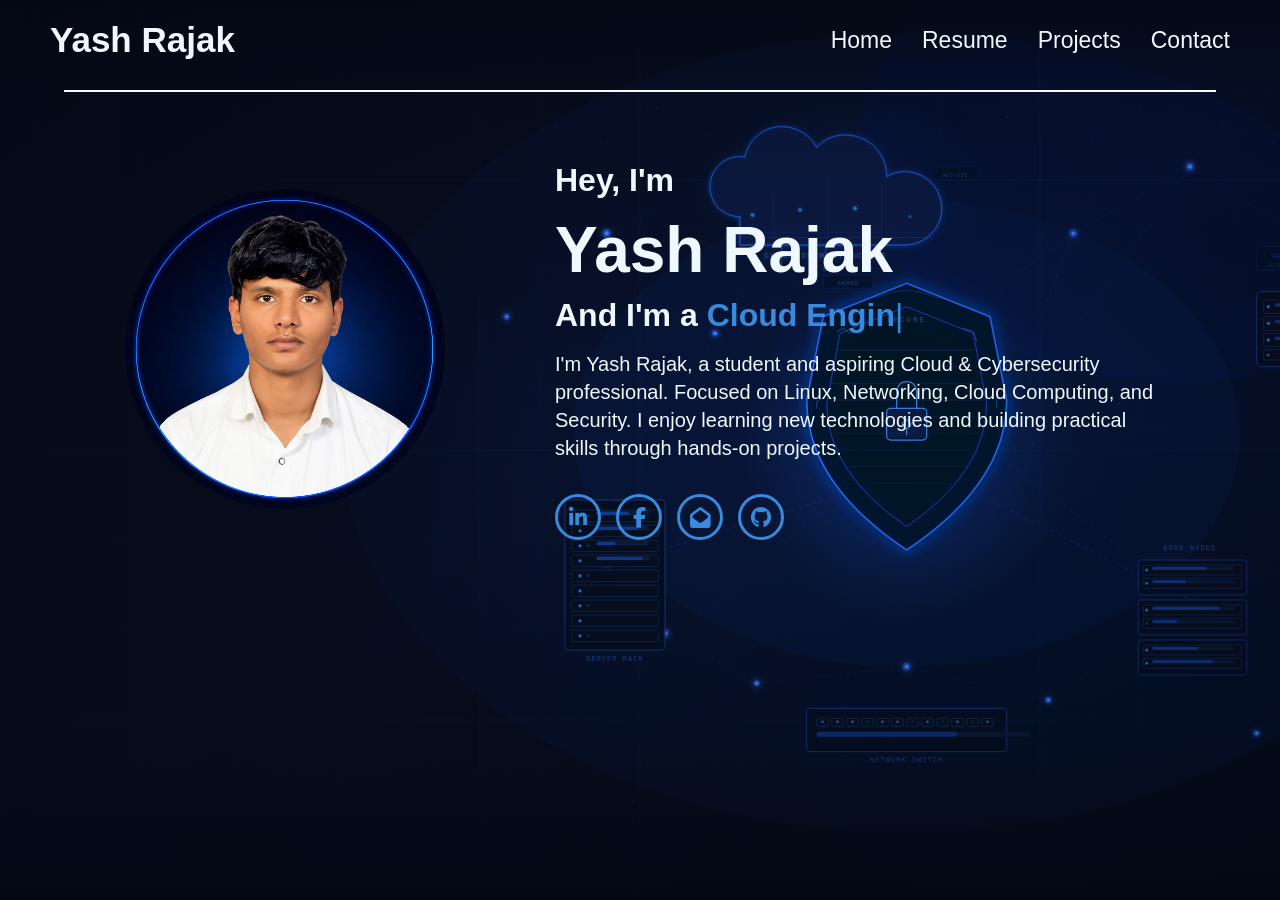
<file: index.html>
<!DOCTYPE html>
<html lang="en">
  <head>
    <meta charset="UTF-8" />
    <meta name="viewport" content="width=device-width, initial-scale=1.0" />
    <title>MyPortfolio</title>
    <link rel="stylesheet" href="style.css" />
    <link
      rel="stylesheet"
      href="https://cdnjs.cloudflare.com/ajax/libs/font-awesome/6.5.0/css/all.min.css"
    />
  </head>
  <body>
    <nav>
      <h1 id="name">Yash Rajak</h1>
      <div class="navs">
        <a href="index.html">Home</a>
        <a href="resume.html">Resume</a>
        <a href="project.html">Projects</a>
        <a href="contact.html">Contact</a>
      </div>
    </nav>

    <hr id="hr-line" />

    <section class="hm">
      <div class="home-img">
        <img src="profilepic.png" id="profile-pic" alt="Profile Picture" />
      </div>
      <div class="hm-c">
        <h3>Hey, I'm</h3>
        <h1>Yash Rajak</h1>
        <h3>And I'm a <span class="typewriter" id="typewriter"></span><span class="cursor">|</span></h3>
        <p>
          I'm Yash Rajak, a student and aspiring Cloud &amp; Cybersecurity
          professional. Focused on Linux, Networking, Cloud Computing, and
          Security. I enjoy learning new technologies and building practical
          skills through hands-on projects.
        </p>
        <div class="slm">
          <a href="#"><i class="fa-brands fa-linkedin-in"></i></a>
          <a href="#"><i class="fa-brands fa-facebook-f"></i></a>
          <a href="mailto:rajakyash19@gmail.com"><i class="fa-solid fa-envelope-open"></i></a>
          <a href="https://github.com/unknownunk758-hash"><i class="fa-brands fa-github"></i></a>
        </div>
      </div>
    </section>
<script>
      const words = ["Cloud Engineer", "Cyber Security Enthusiast", "AI Enthusiast", "DevOps Learner"];
      let wordIndex = 0;
      let charIndex = 0;
      let isDeleting = false;
      const el = document.getElementById("typewriter");

      function type() {
        const currentWord = words[wordIndex];

        if (isDeleting) {
          el.textContent = currentWord.substring(0, charIndex - 1);
          charIndex--;
        } else {
          el.textContent = currentWord.substring(0, charIndex + 1);
          charIndex++;
        }

        let speed = isDeleting ? 60 : 100;

        if (!isDeleting && charIndex === currentWord.length) {
          // Pause at end of word
          speed = 1500;
          isDeleting = true;
        } else if (isDeleting && charIndex === 0) {
          isDeleting = false;
          wordIndex = (wordIndex + 1) % words.length;
          speed = 300;
        }

        setTimeout(type, speed);
      }

      type();
    </script>
  </body>
</html>
</file>
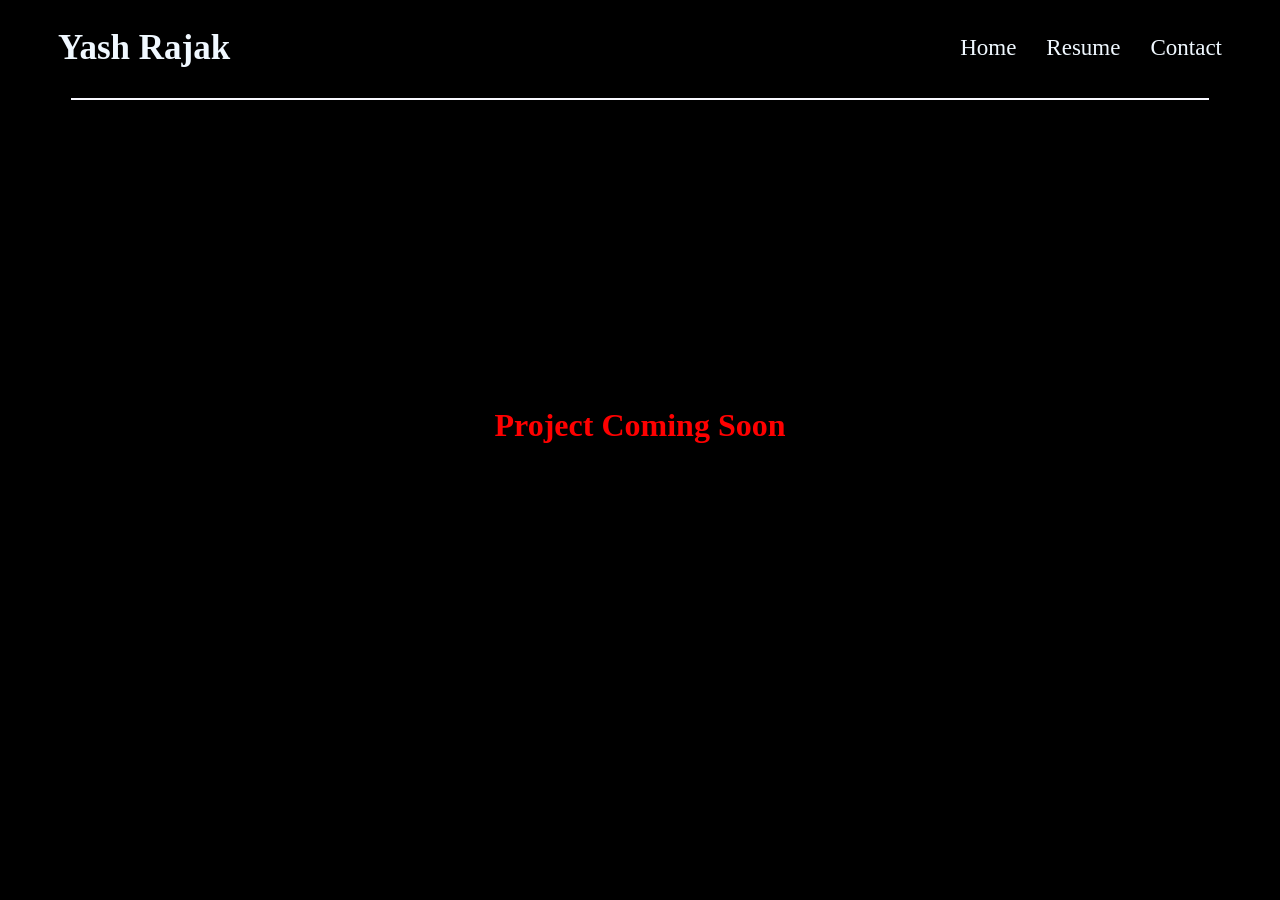
<file: project.html>
<!DOCTYPE html>
<html lang="en">
    <head>
        <meta charset="UTF-8" />
        <title>resume</title>
       <style>
body{
    background-color: black;
    color: white;
    
}
.dots::after {
    content: "";
    animation: dots 2s infinite;
}
@keyframes dots {
    0%   { content: ""; }
    25%  { content: "."; }
    50%  { content: ".."; }
    75%  { content: "..."; }
    100% { content: ""; }
}
nav {
  display: flex;
  justify-content: space-between;
  align-items: center;
  padding: 20px 50px;
}

#name {
  color: aliceblue;
  margin: 0;
  user-select: none;
  font-size: 35px;
}

.navs {
  display: flex;
  gap: 30px;
}
.navs a {
  color: aliceblue;
  text-decoration: none;
  user-select: none;
  font-size: 23px;
  position: relative;
}
.navs a:hover {
  color: var(--main-color);
}
.navs a:before {
  content: '';
  position: absolute;
  bottom: -10px;
  left: 0;
  width: 100%;
  height: 3px;
  background: linear-gradient(to right, darkblue, blue, lightblue, white);
  transform: scaleX(0);
  transition: transform 0.3s ease;
}
.navs a:hover::before {
  transform: scaleX(1);
}
#hr-line {
  width: 90%;
  height: 2px;
  border: none;
  background-color: ghostwhite;
  margin: 10px auto;
}
.hdr{
    justify-content: center; 
    align-items: center; 
    display: flex;
    height: 70vh;
   color : red;
}

    </style>
    </head>
    <body>
         <nav>
      <h1 id="name">Yash Rajak</h1>
      <div class="navs">
        <a href="index.html">Home</a>
        <a href="resume.html">Resume</a>
        <a href="contact.html">Contact</a>
      </div>
    </nav>
    <hr id="hr-line" />
    <header class="hdr">
     <h1>Project Coming Soon<span class="dots"></span></h1>
    </header>
    </body>
</html>
</file>
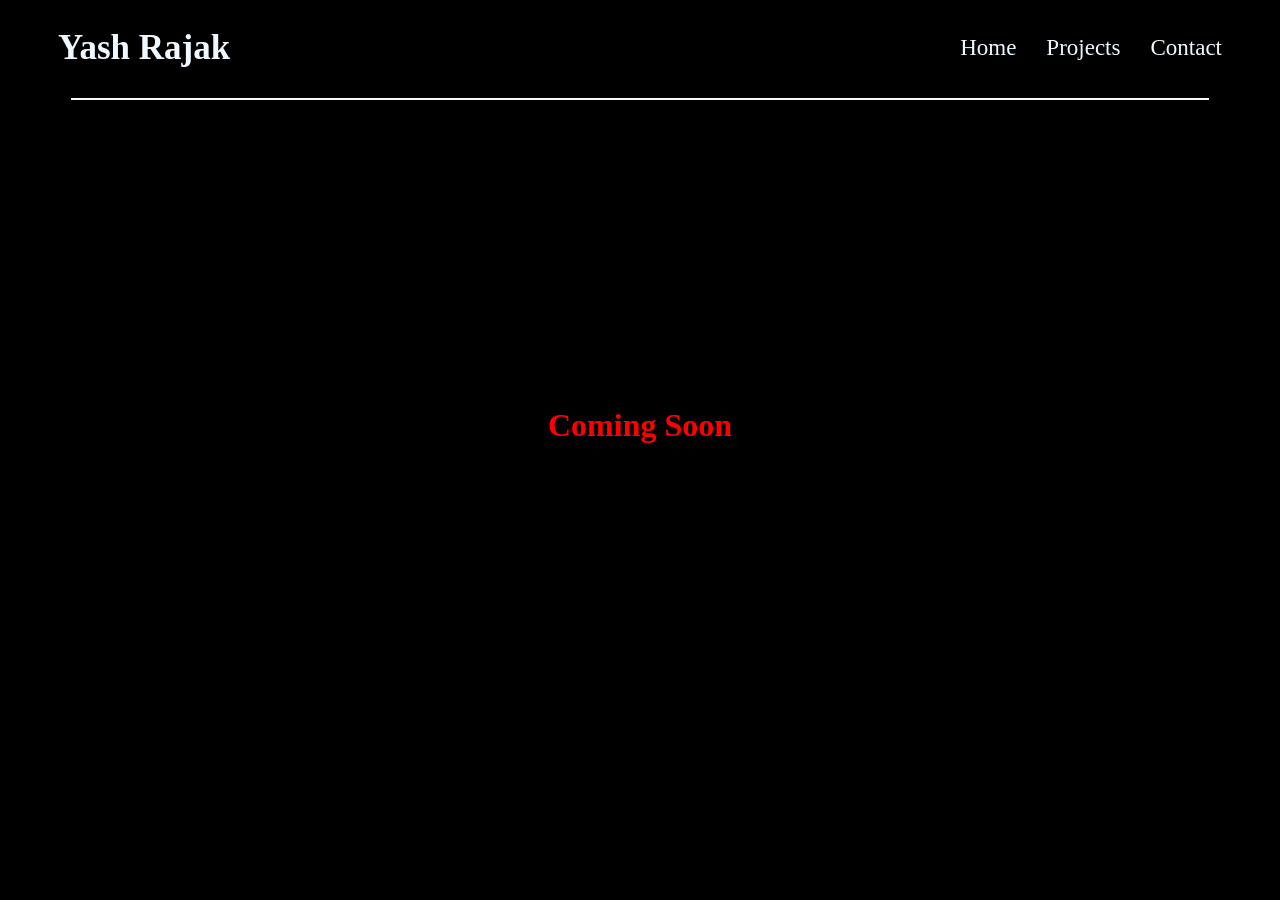
<file: resume.html>
<!DOCTYPE html>
<html lang="en">
    <head>
        <meta charset="UTF-8" />
        <title>resume</title>
       <style>
body{
    background-color: black;
    color: white;
    
}
.dots::after {
    content: "";
    animation: dots 2s infinite;
}
@keyframes dots {
    0%   { content: ""; }
    25%  { content: "."; }
    50%  { content: ".."; }
    75%  { content: "..."; }
    100% { content: ""; }
}
nav {
  display: flex;
  justify-content: space-between;
  align-items: center;
  padding: 20px 50px;
}

#name {
  color: aliceblue;
  margin: 0;
  user-select: none;
  font-size: 35px;
}

.navs {
  display: flex;
  gap: 30px;
}
.navs a {
  color: aliceblue;
  text-decoration: none;
  user-select: none;
  font-size: 23px;
  position: relative;
}
.navs a:hover {
  color: var(--main-color);
}
.navs a:before {
  content: '';
  position: absolute;
  bottom: -10px;
  left: 0;
  width: 100%;
  height: 3px;
  background: linear-gradient(to right, darkblue, blue, lightblue, white);
  transform: scaleX(0);
  transition: transform 0.3s ease;
}
.navs a:hover::before {
  transform: scaleX(1);
}
#hr-line {
  width: 90%;
  height: 2px;
  border: none;
  background-color: ghostwhite;
  margin: 10px auto;
}
.hdr{
    justify-content: center; 
    align-items: center; 
    display: flex;
    height: 70vh;
   color : red;
}

    </style>
    </head>
    <body>
         <nav>
      <h1 id="name">Yash Rajak</h1>
      <div class="navs">
        <a href="index.html">Home</a>
        <a href="project.html">Projects</a>
        <a href="contact.html">Contact</a>
      </div>
    </nav>
    <hr id="hr-line" />
    <header class="hdr">
     <h1>Coming Soon<span class="dots"></span></h1>
    </header>
    </body>
</html>
</file>
<file: style.css>
:root {
  --main-color: #378add;
}
* {
  margin: 0;
  padding: 0;
  box-sizing: border-box;
}
body {
  background-image: url("cyber-hero-bg.svg");
  background-size: cover;
  background-position: center;
       background-repeat: no-repeat;
  background-attachment: fixed;
  min-height: 100vh;
  color: aliceblue;
  font-family: sans-serif;
}

nav {
  display: flex;
  justify-content: space-between;
  align-items: center;
  padding: 20px 50px;
}

#name {
  color: aliceblue;
  margin: 0;
  user-select: none;
  font-size: 35px;
}

.navs {
  display: flex;
  gap: 30px;
}

.navs a {
  color: aliceblue;
  text-decoration: none;
  user-select: none;
  font-size: 23px;
  position: relative;
}

.navs a:hover {
  color: var(--main-color);
}

.navs a:before {
  content: '';
  position: absolute;
  bottom: -10px;
  left: 0;
  width: 100%;
  height: 3px;
  background: linear-gradient(to right, darkblue, blue, lightblue, white);
  transform: scaleX(0);
  transition: transform 0.3s ease;
}

.navs a:hover::before {
  transform: scaleX(1);
}
#hr-line {
  width: 90%;
  height: 2px;
  border: none;
  background-color: ghostwhite;
  margin: 10px auto;
}
.hm {
  display: flex;
  justify-content: center;
  align-items: center;
    padding: 60px 50px;
  gap: 70px;
}
.home-img img {
  width: 25vw;
  border-radius: 50%;
   margin-right: 40px;
  cursor: pointer;
  
  }
.hm-c {
  max-width: 600px;
  
}

.hm-c h3 {
  font-size: 2rem;
  font-weight: 700;
  margin-bottom : 10px;
}

.hm-c h1 {
  font-size: 4rem;
  font-weight: 700;
  line-height: 1.3;
  margin-bottom : 5px;
}

.hm-c p {
  font-size: 20px;
  margin-top: 1rem;
  line-height: 1.4;
}

.typewriter {
  color: var(--main-color);
}

.cursor {
  color: var(--main-color);
  animation: blink 0.7s infinite;
  font-weight: 300;
}

@keyframes blink {
  0%, 100% { opacity: 1; }
  50%       { opacity: 0; }
}
.slm {
  display: flex;           gap: 15px;
  margin-top: 2rem;
}

.slm a {
  display: inline-flex;
  justify-content: center;
  align-items: center;
  width: 46px;
  height: 46px;
background: transparent;
  border: 0.2rem solid var(--main-color);
  border-radius: 50%;
  font-size: 1.3rem;
  color: var(--main-color);
  text-decoration: none;
  transition: 0.3s ease;
}

.slm a:hover {
  background: var(--main-color);
  color: #0a0e1a;
  box-shadow: 0 0 15px var(--main-color);
}
@media (max-width: 768px) {

    .hero {
        flex-direction: column;
    }

    .profile-pic {
        width: 220px;
    }

    nav {
        flex-direction: column;
    }
}
</file>
